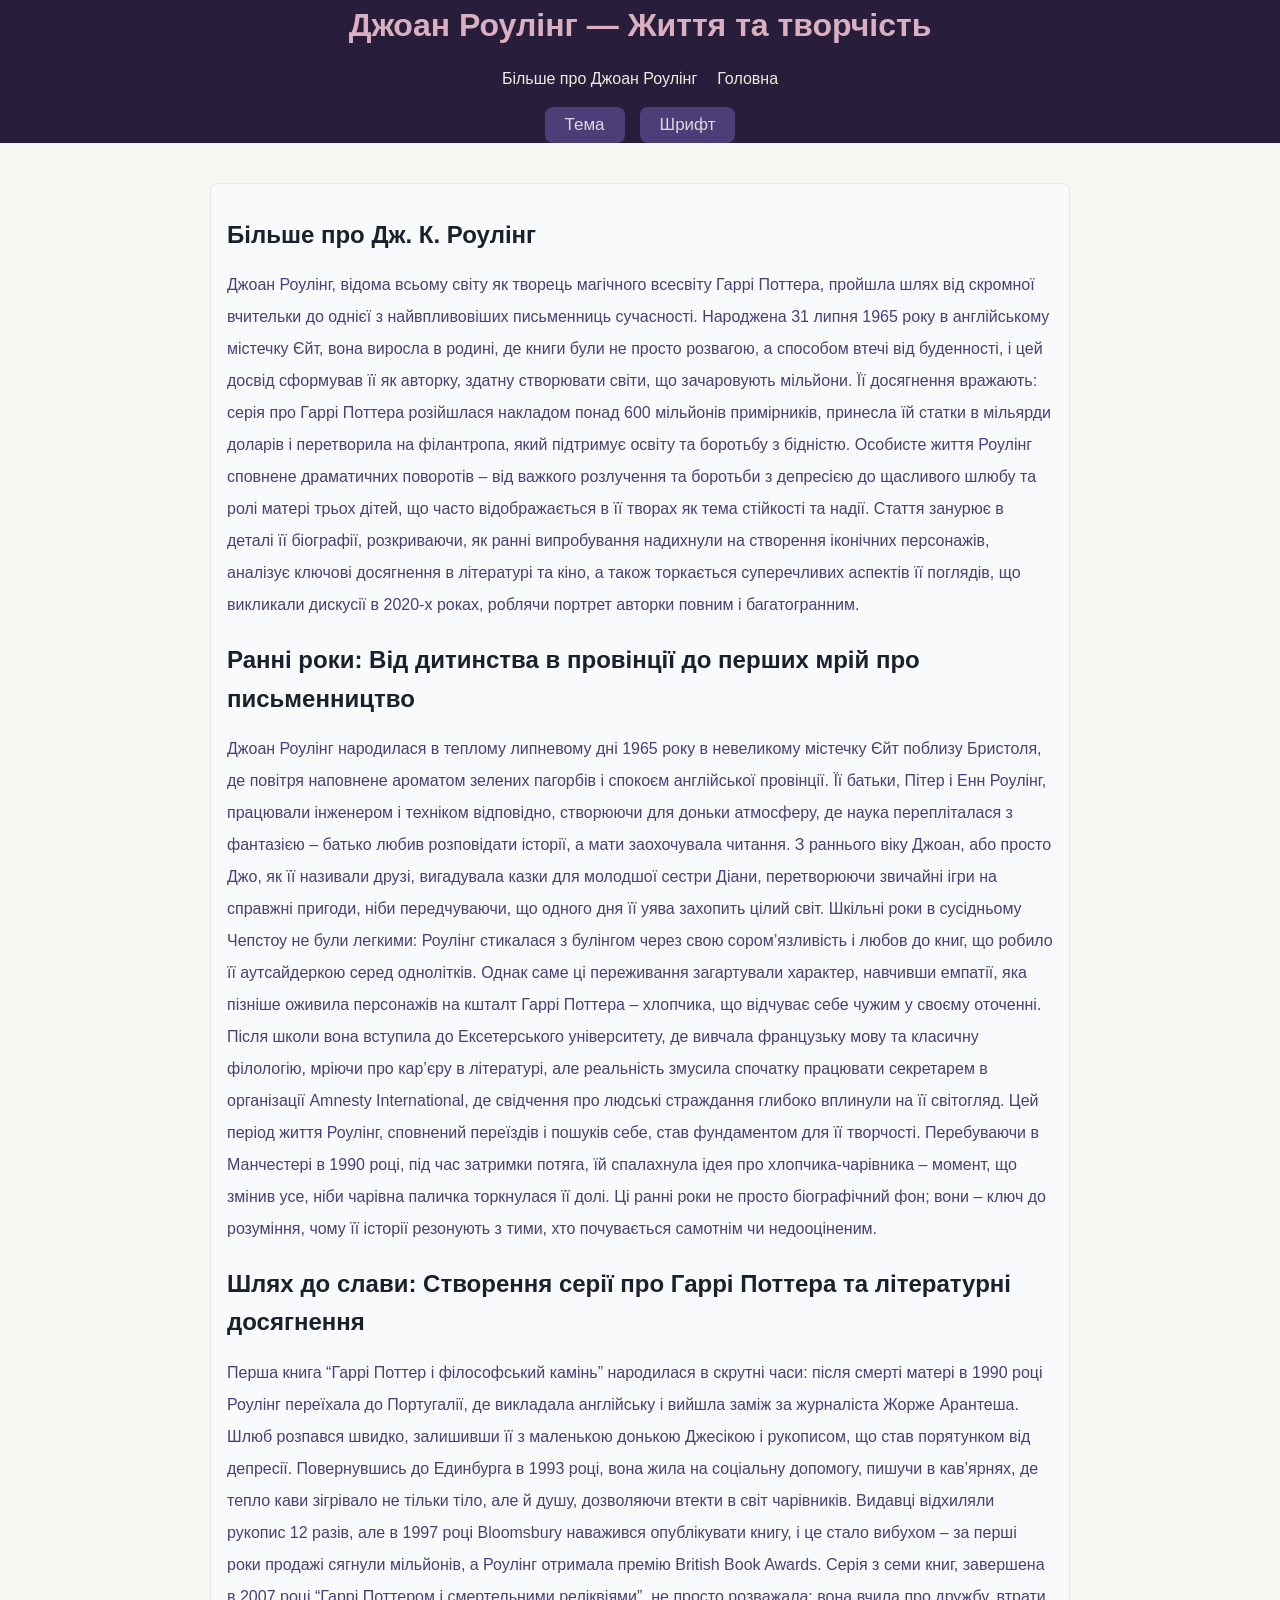
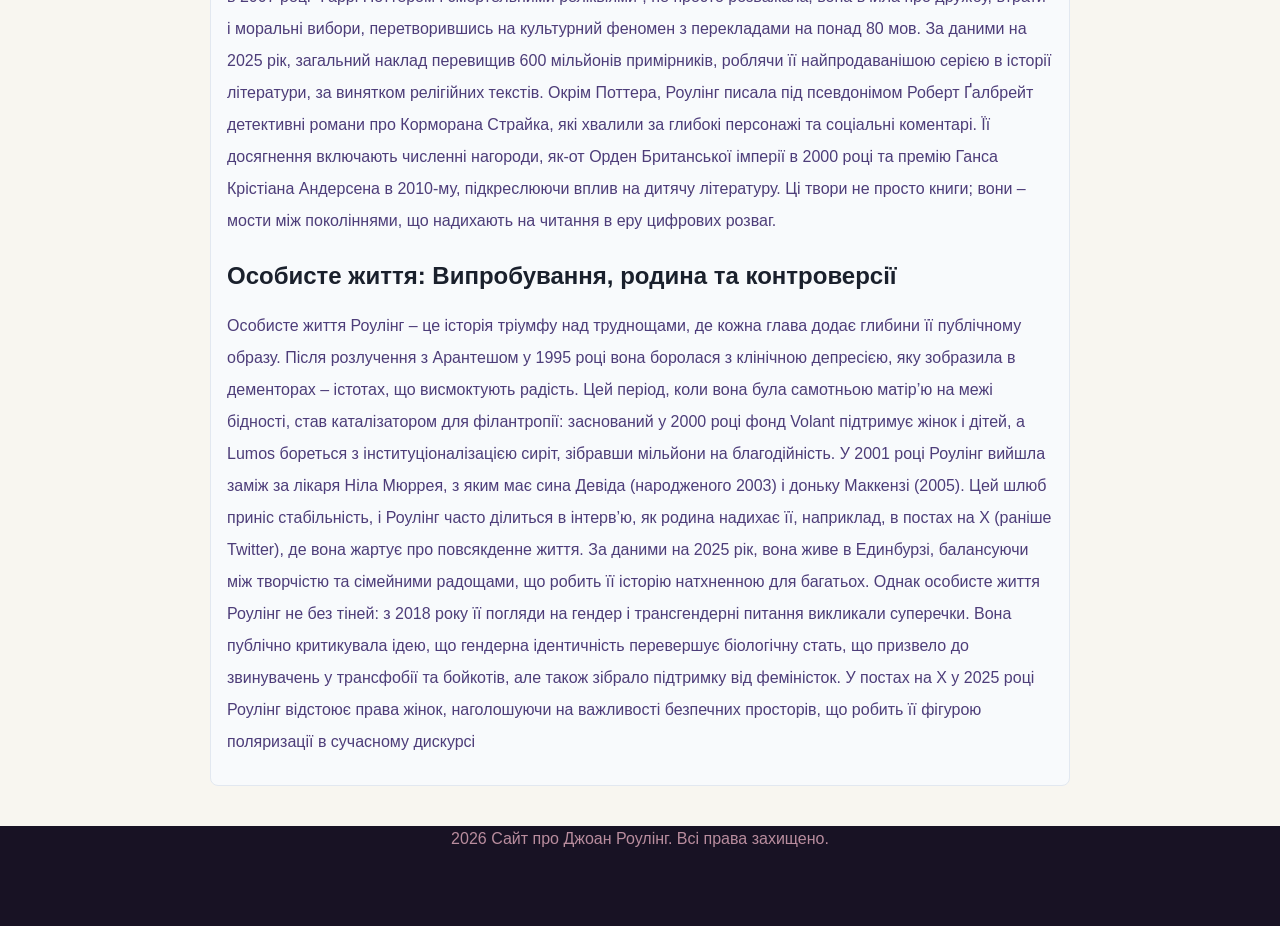
<file: about.html>
<!DOCTYPE html>
<html lang="en">
<link rel="stylesheet" href="style.css">
</head>

<body>
    <header>
        <h1>Джоан Роулінг — Життя та творчість</h1>
        <nav>
            <ul>
                <li> <a href="about.html">Більше про Джоан Роулінг</a></li>
                <li><a href="index.html">Головна</a></li>

            </ul>
        </nav>
        <div class="controls">
            <button id="toggleContrastButton" class="ContrastButton" aria-label="Змінити тему">Тема</button>
            <button id="increaseTextButton" class="increaseText" aria-label="Змінити шрифт">Шрифт</button>

        </div>
    </header>
    <main class="aboutAuthor">
        <div class="information">
        <h2>Більше про Дж. К. Роулінг</h2>
        <p>Джоан Роулінг, відома всьому світу як творець магічного всесвіту Гаррі Поттера, пройшла шлях від скромної
            вчительки до однієї з найвпливовіших письменниць сучасності. Народжена 31 липня 1965 року в англійському
            містечку Єйт, вона виросла в родині, де книги були не просто розвагою, а способом втечі від буденності, і
            цей досвід сформував її як авторку, здатну створювати світи, що зачаровують мільйони.

            Її досягнення вражають: серія про Гаррі Поттера розійшлася накладом понад 600 мільйонів примірників,
            принесла їй статки в мільярди доларів і перетворила на філантропа, який підтримує освіту та боротьбу з
            бідністю. Особисте життя Роулінг сповнене драматичних поворотів – від важкого розлучення та боротьби з
            депресією до щасливого шлюбу та ролі матері трьох дітей, що часто відображається в її творах як тема
            стійкості та надії.

            Стаття занурює в деталі її біографії, розкриваючи, як ранні випробування надихнули на створення іконічних
            персонажів, аналізує ключові досягнення в літературі та кіно, а також торкається суперечливих аспектів її
            поглядів, що викликали дискусії в 2020-х роках, роблячи портрет авторки повним і багатогранним. </p>

        <h2>Ранні роки: Від дитинства в провінції до перших мрій про письменництво</h2>
        <p>Джоан Роулінг народилася в теплому липневому дні 1965 року в невеликому містечку Єйт поблизу Бристоля, де
            повітря наповнене ароматом зелених пагорбів і спокоєм англійської провінції. Її батьки, Пітер і Енн Роулінг,
            працювали інженером і техніком відповідно, створюючи для доньки атмосферу, де наука перепліталася з
            фантазією – батько любив розповідати історії, а мати заохочувала читання. З раннього віку Джоан, або просто
            Джо, як її називали друзі, вигадувала казки для молодшої сестри Діани, перетворюючи звичайні ігри на
            справжні пригоди, ніби передчуваючи, що одного дня її уява захопить цілий світ.

            Шкільні роки в сусідньому Чепстоу не були легкими: Роулінг стикалася з булінгом через свою сором’язливість і
            любов до книг, що робило її аутсайдеркою серед однолітків. Однак саме ці переживання загартували характер,
            навчивши емпатії, яка пізніше оживила персонажів на кшталт Гаррі Поттера – хлопчика, що відчуває себе чужим
            у своєму оточенні. Після школи вона вступила до Ексетерського університету, де вивчала французьку мову та
            класичну філологію, мріючи про кар’єру в літературі, але реальність змусила спочатку працювати секретарем в
            організації Amnesty International, де свідчення про людські страждання глибоко вплинули на її світогляд.

            Цей період життя Роулінг, сповнений переїздів і пошуків себе, став фундаментом для її творчості. Перебуваючи
            в Манчестері в 1990 році, під час затримки потяга, їй спалахнула ідея про хлопчика-чарівника – момент, що
            змінив усе, ніби чарівна паличка торкнулася її долі. Ці ранні роки не просто біографічний фон; вони – ключ
            до розуміння, чому її історії резонують з тими, хто почувається самотнім чи недооціненим.</p>
        <h2>Шлях до слави: Створення серії про Гаррі Поттера та літературні досягнення</h2>
        <p>Перша книга “Гаррі Поттер і філософський камінь” народилася в скрутні часи: після смерті матері в 1990 році
            Роулінг переїхала до Португалії, де викладала англійську і вийшла заміж за журналіста Жорже Арантеша. Шлюб
            розпався швидко, залишивши її з маленькою донькою Джесікою і рукописом, що став порятунком від депресії.
            Повернувшись до Единбурга в 1993 році, вона жила на соціальну допомогу, пишучи в кав’ярнях, де тепло кави
            зігрівало не тільки тіло, але й душу, дозволяючи втекти в світ чарівників.

            Видавці відхиляли рукопис 12 разів, але в 1997 році Bloomsbury наважився опублікувати книгу, і це стало
            вибухом – за перші роки продажі сягнули мільйонів, а Роулінг отримала премію British Book Awards. Серія з
            семи книг, завершена в 2007 році “Гаррі Поттером і смертельними реліквіями”, не просто розважала; вона вчила
            про дружбу, втрати і моральні вибори, перетворившись на культурний феномен з перекладами на понад 80 мов. За
            даними на 2025 рік, загальний наклад перевищив 600 мільйонів примірників, роблячи її найпродаванішою серією
            в історії літератури, за винятком релігійних текстів.

            Окрім Поттера, Роулінг писала під псевдонімом Роберт Ґалбрейт детективні романи про Корморана Страйка, які
            хвалили за глибокі персонажі та соціальні коментарі. Її досягнення включають численні нагороди, як-от Орден
            Британської імперії в 2000 році та премію Ганса Крістіана Андерсена в 2010-му, підкреслюючи вплив на дитячу
            літературу. Ці твори не просто книги; вони – мости між поколіннями, що надихають на читання в еру цифрових
            розваг.</p>
        <h2>Особисте життя: Випробування, родина та контроверсії</h2>
        <p>Особисте життя Роулінг – це історія тріумфу над труднощами, де кожна глава додає глибини її публічному
            образу. Після розлучення з Арантешом у 1995 році вона боролася з клінічною депресією, яку зобразила в
            дементорах – істотах, що висмоктують радість. Цей період, коли вона була самотньою матір’ю на межі бідності,
            став каталізатором для філантропії: заснований у 2000 році фонд Volant підтримує жінок і дітей, а Lumos
            бореться з інституціоналізацією сиріт, зібравши мільйони на благодійність.

            У 2001 році Роулінг вийшла заміж за лікаря Ніла Мюррея, з яким має сина Девіда (народженого 2003) і доньку
            Маккензі (2005). Цей шлюб приніс стабільність, і Роулінг часто ділиться в інтерв’ю, як родина надихає її,
            наприклад, в постах на X (раніше Twitter), де вона жартує про повсякденне життя. За даними на 2025 рік, вона
            живе в Единбурзі, балансуючи між творчістю та сімейними радощами, що робить її історію натхненною для
            багатьох.

            Однак особисте життя Роулінг не без тіней: з 2018 року її погляди на гендер і трансгендерні питання
            викликали суперечки. Вона публічно критикувала ідею, що гендерна ідентичність перевершує біологічну стать,
            що призвело до звинувачень у трансфобії та бойкотів, але також зібрало підтримку від феміністок. У постах на
            X у 2025 році Роулінг відстоює права жінок, наголошуючи на важливості безпечних просторів, що робить її
            фігурою поляризації в сучасному дискурсі</p>
            </div>
    </main>


    <footer>
        <p>2026 Сайт про Джоан Роулінг. Всі права захищено.</p>
    </footer>

    <script src="js.js"></script>

</body>

</html>
</file>
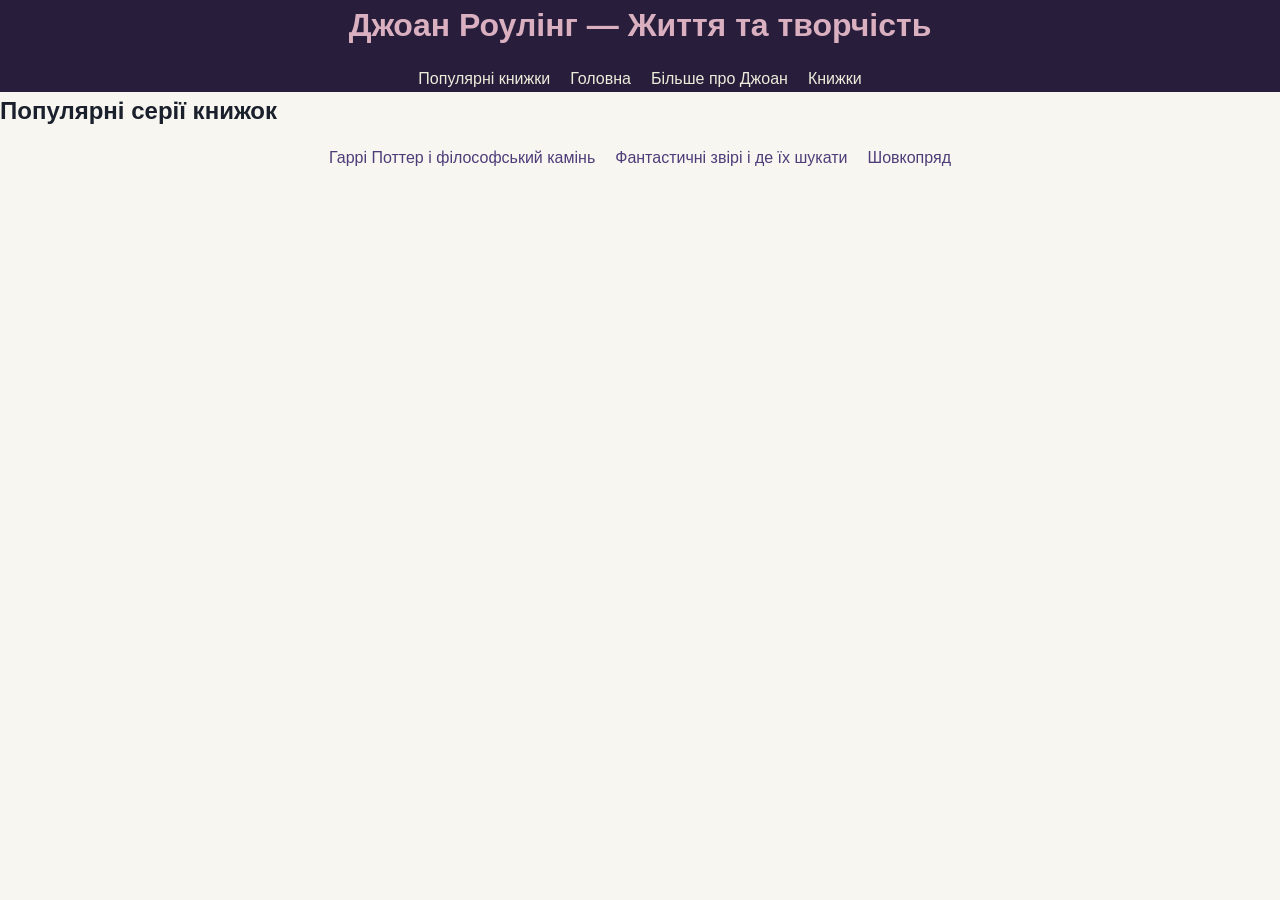
<file: books.html>
<!DOCTYPE html>
<html lang="en">
<head>
    <meta charset="UTF-8">
    <meta name="viewport" content="width=device-width, initial-scale=1.0">
   <title>Джоан Роулінг — Офіційний сайт та біографія письменниці</title>
    <meta name="description" content="Офіційна сторінка Джоан Роулінг: біографія письменниці, її відомі книжки про Гаррі Поттера та нові публікації.">
    <meta name="keywords" content="Джоан Роулінг, Джоан Роулінг книжки, Гаррі Поттер, автор Гаррі Поттера, біографія Роулінг">
    
    <meta property="og:title" content="Джоан Роулінг — Офіційний сайт та біографія">
    <meta property="og:description" content="Все про життя та творчість Джоан Роулінг, авторку всесвіту Гаррі Поттера.">
    <meta property="og:type" content="website">
    <meta property="og:image" content="images/jk-rowling.jpg">
    <meta property="og:url" content="https://yourusername.github.io/Joan-R/">

    
    <link rel="stylesheet" href="style.css">
</head>
<body>
    <header>
        <h1>Джоан Роулінг — Життя та творчість</h1>
        <nav>
            <ul>
                <li> <a href="about.books">Популярні книжки</a></li>
                <li><a href="index.html">Головна</a></li>
                <li><a href="#about">Більше про Джоан</a></li>
                <li><a href="#books">Книжки</a></li>
            </ul>
        </nav>
    </header>

  <section id="books">
            <h2>Популярні серії книжок</h2>
            <ul>
                <li>Гаррі Поттер і філософський камінь</li>
                <li>Фантастичні звірі і де їх шукати</li>
                <li>Шовкопряд</li>
            </ul>
        </section>
    </main>
  
</body>
</html>
</file>
<file: style.css>
/* Рядок 1: замініть "display:flex" на зірочку "*" */
* {
  box-sizing: border-box;
  margin: 0;
  padding: 0;
}

.aboutAuthor{
    max-width: 900px;
    margin: 40px auto;
    padding: 0% 20px;
}
.aboutAuthor p {
line-height: 2;
font-size: 16px;
margin-bottom: 15px;

}
.aboutAuthor h2{
    margin-top: 20px;
    margin-bottom: 15px;
}

/* Рядок 10: приберіть height: 200px */
header {
  width: 100%;
  height: auto; /* тепер хедер буде сам розтягуватися під свій вміст */
  color: #dab0c0;
  background-color: #281e3c;
  text-align: center;
  padding: 0;
  margin: 0;
  box-sizing: border-box;
  position: relative;
}
.aboutAuyhor{
    display: flex;
    justify-content: center;
    align-items: center;
  
}

.controls {
  margin-top: 15px;
  display: flex;
  justify-content: center;
  gap: 15px; /* відстань між кнопками */
}


.information{
    
    width: 100%;
    padding: 12px 16px;
    border: 1px solid #e2e8f0;
    border-radius: 8px;
    font-size: 80px;
    background-color: #f8fafc;
   box-shadow: #281e3c;
}

/* Трохи зменшіть ширину кнопок, щоб вони не розтягувалися занадто сильно */
button {
  background-color: #4d3d79;
  color: #e0d8db;
  border: none;
  border-radius: 8px;
  font-size: 17px;
  font-weight: 300;
  cursor: pointer;
 
  padding: 8px 20px; /* додасть зручні внутрішні відступи */
  width: auto;       /* кнопка підлаштується під текст */
}
    button:hover{
         background-color: #5c4a8e;
    color: #f4f1f2;
      font-size: 19px;
    font-weight: 302;
    }
html {
    scroll-behavior: smooth;
}

body {
    font-family: 'Segoe UI', Tahoma, Geneva, Verdana, sans-serif;
    background-color: #f8f6f0;
    color: #4d3d79;
    line-height: 1.6;
    padding: 0;
    margin: 0%;
}

/* --- 2. Головний макет (2 колонки) --- */
main {
    max-width: 1200px;
    margin: 0 auto;

}

.about h2 {
    color: #1a202c;
    font-size: 1.8rem;
    margin-bottom: 16px;
}

ul {
    list-style: none;
    display: flex;
    justify-content: center;
    gap: 20px;
    margin-top: 15px;
    padding: 0%;
}
li a {text-decoration: none;
    color: #edecdb;

}
img {
    width: 30%;
    height: 400px;
    object-fit: cover;
    border-radius: 12px;
    box-shadow: 0 4px 15px rgba(0, 0, 0, 0.08);
}



/* --- 4. Блок "Каталог книжок" --- */
h2 {
    font-size: 1.5rem;
    color: #1a202c;
    margin-bottom: 6px;
}

h3 {
    font-size: 0.9rem;
    color: #2d3748;
    font-weight: 600;
    line-height: 1.3;
    margin-top: auto;
}




.book-card {
  
  width: 150px; /* або % від батьківського блоку */
  height: auto;

   
}
.book-card img {
  width: 100%;       /* розтягує зображення на ширину картки */
  max-width: 400px;  /* або інша підходяща ширина обкладинки */
  height: auto;      /* зберігає правильні пропорції (щоб не плющило) */
  object-fit: contain; /* запобігає спотворенню малюнка */
  display: block;
}


.book-card:hover {
    transform: translateY(-4px);
    box-shadow: 0 8px 18px rgba(0, 0, 0, 0.12);
}

a {
    display: block;
    width: 100%;
    text-decoration: none;
}


/* --- 6. Форма замовлення (Виправлено!) --- */
.checkout-section {
    max-width: 600px;
    margin: 60px auto 20px auto;
    background: #ffffff;
    padding: 32px;
    border-radius: 16px;
    box-shadow: 0 4px 20px rgba(0, 0, 0, 0.06);
}

.checkout-section {
    color: #1a202c;
    font-size: 1.6rem;
    text-align: center;
    margin-bottom: 24px;
}

.form-group {
    margin-bottom: 16px;
}

.form-group label {
    display: block;
    font-size: 0.9rem;
    font-weight: 600;
    color: #4a5568;
    margin-bottom: 6px;
}

.form-group input {
    width: 100%;
    padding: 12px 16px;
    border: 1px solid #e2e8f0;
    border-radius: 8px;
    font-size: 1rem;
    background-color: #f8fafc;
    transition: all 0.2s ease;
}

.form-group input:focus {
    outline: none;
    background-color: #ffffff;
    border-color: #3182ce;
    box-shadow: 0 0 0 3px rgba(49, 130, 206, 0.15);
}

.pay-btn {
    width: 100%;
    padding: 14px;
    margin-top: 10px;
    background-color: #5c4a8e;
    color: #ffffff;
    border: none;
    border-radius: 8px;
    font-size: 1rem;
    font-weight: 600;
    cursor: pointer;
    transition: background-color 0.2s ease;
}

.pay-btn:hover {
    background-color: #4d3d79;
}

/* --- 7. Підвал --- */
footer {
    width: 100%;
    height: 100px;
    color: #b98d9e;
    background-color: #181224;
    text-align: center;
    padding: 0%;
    margin: 0%;
    box-sizing: border-box;}

/* --- 8. Адаптивність --- */
@media (max-width: 850px) {
    main {
        grid-template-columns: 1fr;
    }
}

.books {
    padding: 10px;
}
</file>
